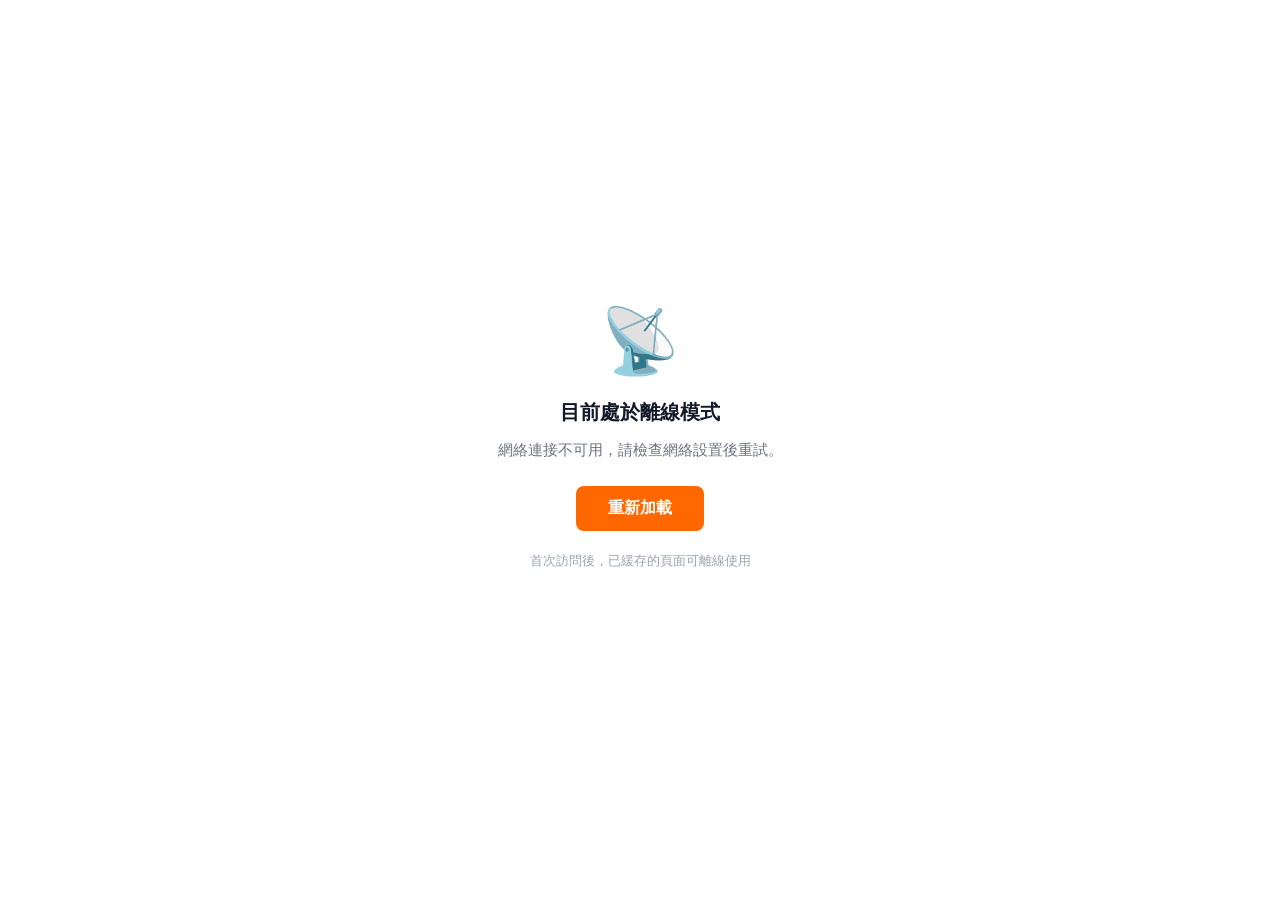
<file: offline.html>
<!DOCTYPE html>
<html lang="zh-HK">
<head>
    <meta charset="UTF-8">
    <meta name="viewport" content="width=device-width, initial-scale=1.0">
    <title>離線模式 - 小米平板選購助手</title>
    <style>
        * { margin: 0; padding: 0; box-sizing: border-box; }
        body {
            font-family: -apple-system, BlinkMacSystemFont, "Segoe UI", Roboto, sans-serif;
            background: #ffffff;
            color: #111827;
            display: flex;
            align-items: center;
            justify-content: center;
            min-height: 100vh;
            padding: 24px;
        }
        .container {
            text-align: center;
            max-width: 360px;
        }
        .icon {
            font-size: 64px;
            margin-bottom: 20px;
        }
        h1 {
            font-size: 20px;
            font-weight: 700;
            margin-bottom: 12px;
        }
        p {
            font-size: 15px;
            color: #6b7280;
            line-height: 1.6;
            margin-bottom: 24px;
        }
        .btn {
            display: inline-block;
            background: #FF6700;
            color: white;
            border: none;
            padding: 12px 32px;
            border-radius: 8px;
            font-size: 16px;
            font-weight: 600;
            cursor: pointer;
            transition: background 0.2s;
        }
        .btn:hover { background: #e55a00; }
        .btn:active { transform: scale(0.98); }
        .tip {
            margin-top: 20px;
            font-size: 13px;
            color: #9ca3af;
        }
    </style>
</head>
<body>
    <div class="container">
        <div class="icon">📡</div>
        <h1>目前處於離線模式</h1>
        <p>網絡連接不可用，請檢查網絡設置後重試。</p>
        <button class="btn" onclick="location.reload()">重新加載</button>
        <p class="tip">首次訪問後，已緩存的頁面可離線使用</p>
    </div>
</body>
</html>
</file>
